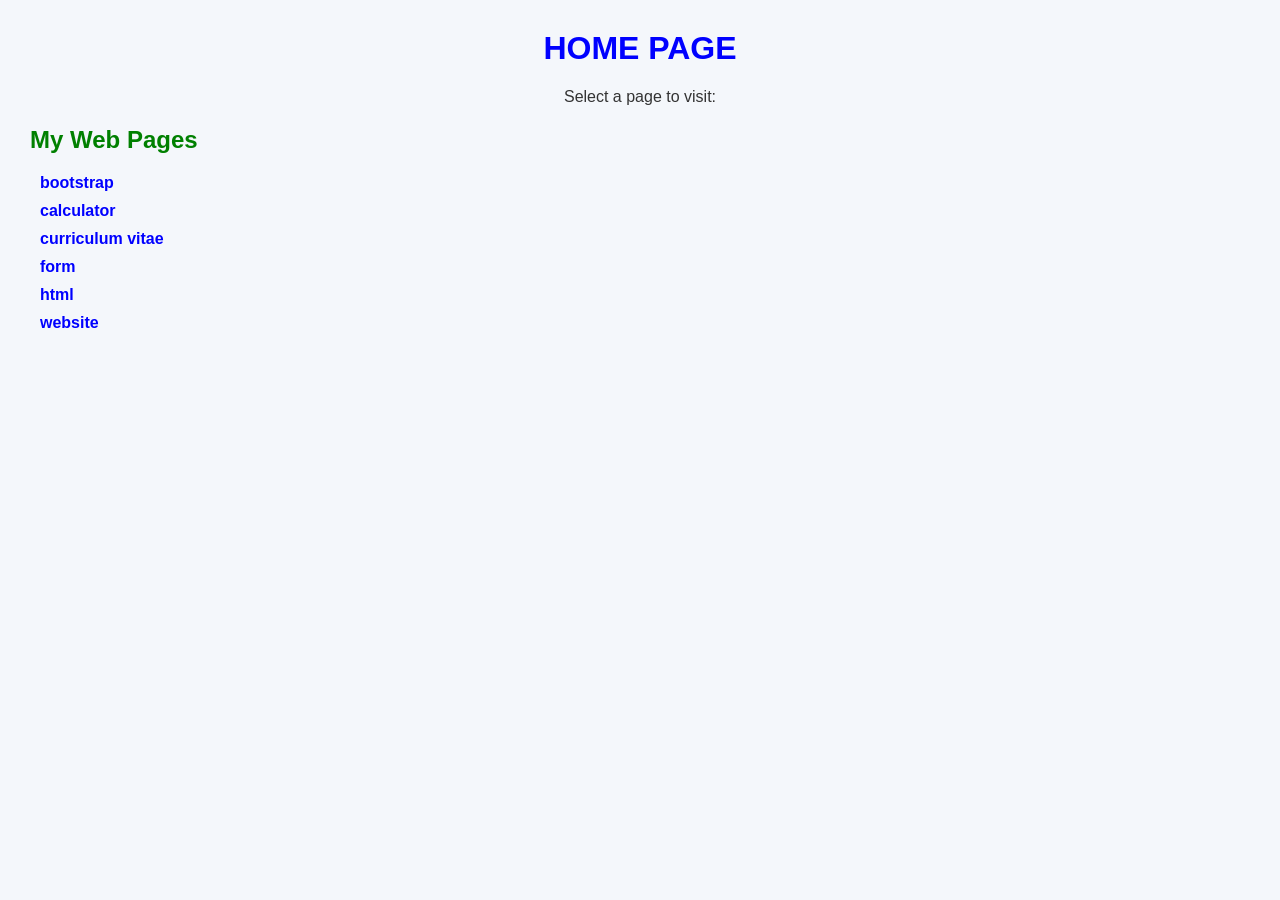
<file: index.html>
<!DOCTYPE html>
<html lang="en">
<head>
   
    <meta charset="UTF-8">
    <meta name="viewport" content="width=device-width, initial-scale=1.0">
    <title>index.html</title>
     <link rel="stylesheet" href="./index.css">
    
</head>
<body>
    <h1>HOME PAGE</h1>

<p>Select a page  to visit:</p>

<h2>My Web Pages</h2>

<ul>
    <li><a href="BOOTSTRAP/boots.html">bootstrap</a></li>
    <li><a href="CALCULATOR/calculator.html">calculator</a></li>
    <li><a href="CURRICULAM VITAE/CURRICILUM VITE.html">curriculum vitae</a></li>
    <li><a href="FORM/FORM.html">form</a></li>
    <li><a href="HTML/HTML.html">html</a></li>
    <li><a href="TABLE/tables.html">website</a></li>
</ul>
</body>
</html>
</file>
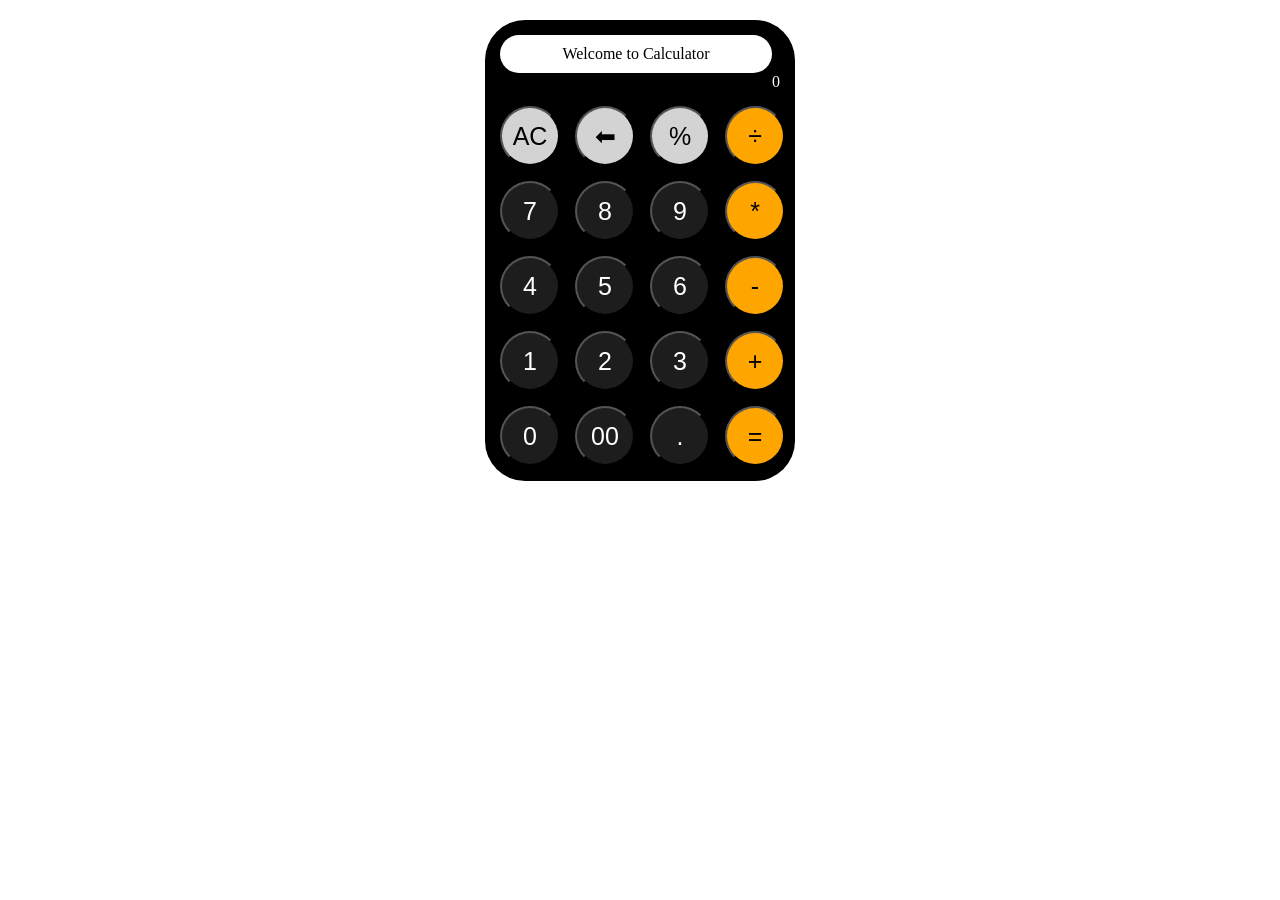
<file: calculator/calculator.html>
<!DOCTYPE html>
<html lang="en">

<head>

    <meta charset="UTF-8">
    <meta name="viewport" content="width=device-width, initial-scale=1.0">
    <title>doccument</title>
    <link rel="stylesheet" href="calc.css">

</head>
<a href="./calc.css"></a>

<body>

    <div class="calculator">
        <div class="tittle">Welcome to Calculator</div>
        <div class="screen">0</div>

        <div class="buttons">
            <button class="grey">AC</button>
            <button class="grey">⬅︎</button>
            <button class="grey">%</button>
            <button class="orange">÷</button>


            <button class="dark">7</button>
            <button class="dark">8</button>
            <button class="dark">9</button>
            <button class="orange">*</button>


            <button class="dark">4</button>
            <button class="dark">5</button>
            <button class="dark">6</button>
            <button class="orange">-</button>


            <button class="dark">1</button>
            <button class="dark">2</button>
            <button class="dark">3</button>
            <button class="orange">+</button>


            <button class="dark">0</button>
            <button class="dark">00</button>
            <button class="dark">.</button>
            <button class="orange">=</button>
        </div>
    </div>

</body>

</html>
</file>
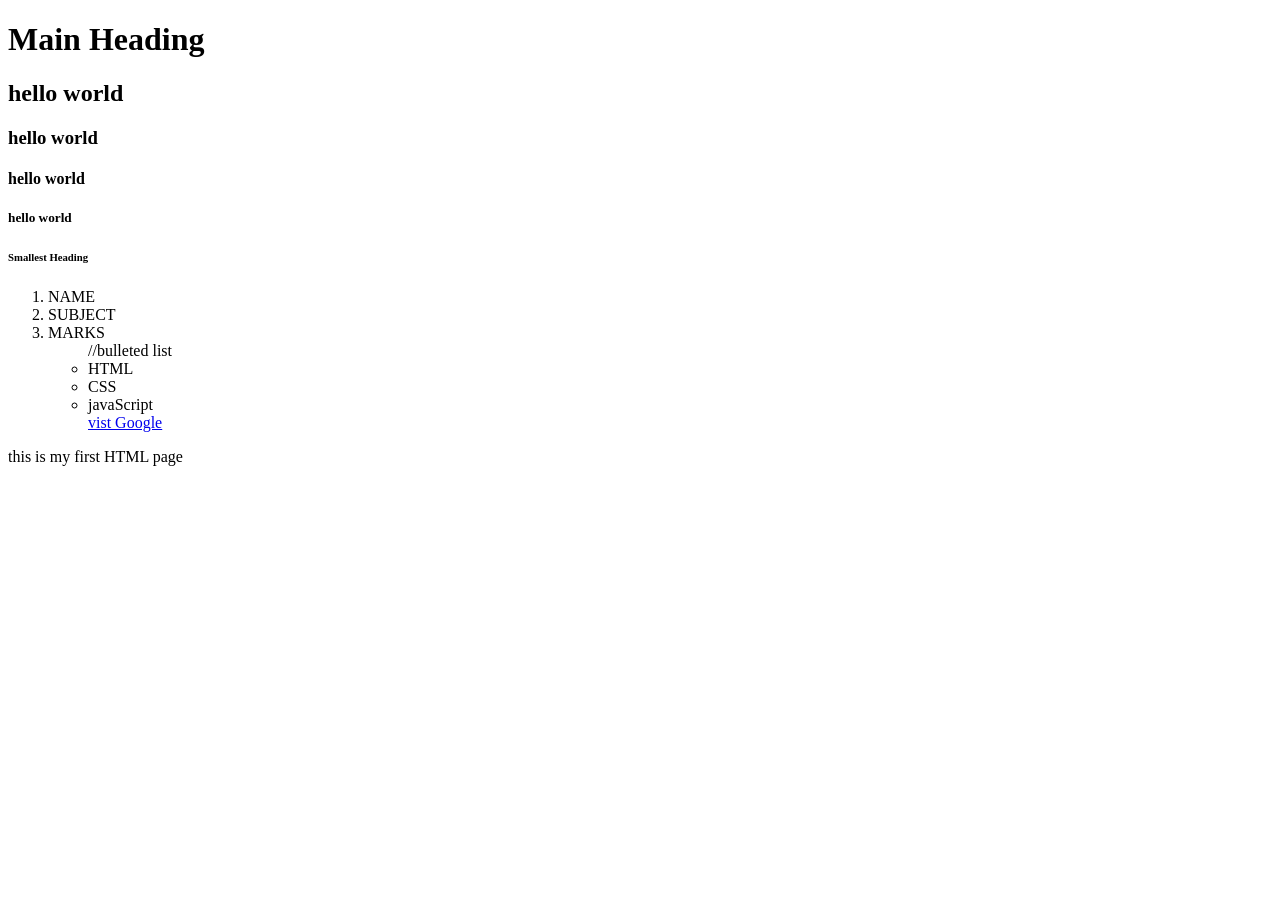
<file: HTML/HTML.HTML>
<!DOCTYPE html>
<html lang="en">
<head>
    <meta charset="UTF-8">
    <meta name="viewport" content="width=device-width, initial-scale=1.0">
    <title>MY FIRST PAGE</title>
</head>
<body>
   <h1>Main Heading</h1>
   <h2>hello world</h2>
   <h3>hello world</h3>
   <h4>hello world</h4>
   <h5>hello world</h5>
   <h6>Smallest Heading</h6>
<ol>
    <li>NAME</li>
    <li>SUBJECT</li>
    <li>MARKS</li>
<ul> //bulleted list
    <li>HTML</li>
    <li>CSS</li>
    <li>javaScript</li>
    <a href ="http://www.google.com">vist Google</a>
</ul>
</ol>
   <p>this is my first HTML page</p>
</body>
</html>
</file>
<file: index.css>
body {
    font-family: Arial, sans-serif;
    background-color: #f4f7fb;
    color: #333;
    margin: 30px;
}

h1 {
    color: blue;
    text-align: center;
}

p {
    text-align: center;
}

h2 {
    color: green;
}

ul {
    list-style: none;
    padding: 0;
}

li {
    margin: 10px;
}

a {
    color: blue;
    text-decoration: none;
    font-weight: bold;
}

a:hover {
    color: red;
}
</file>
<file: calculator/calc.css>
.calculator{
    background-color: black;
    width: 280px;
    padding: 15px;
    margin: 20px auto;
    border-radius: 40px;
    
}

.buttons{
    display: grid;
    grid-template-columns:repeat(4, 1fr);
    gap: 15Px;
    margin-top:15px ;
}

.tittle{
    background-color: white; 
    color: black;
    text-align:center ;
    border-radius: 25px;
    width: 90%;
    padding: 10px;
}

.screen{
    background-color: black;
    color: white;
    text-align: right;
}

.orange{
    background-color: orange;
    height: 60px;
    width: 60px;
    border-radius: 50%;
    font-size: 25px;
    
}

.grey{
    background-color: lightgrey;
    height: 60px;
    width: 60px;
    border-radius: 50%;
    font-size: 25px;
    
}

.dark{
    background-color:rgba(169, 169, 169, 0.168);
    height: 60px;
    width: 60px;
    border-radius: 50%;
    color: white;
    font-size: 25px;
    
}
</file>
